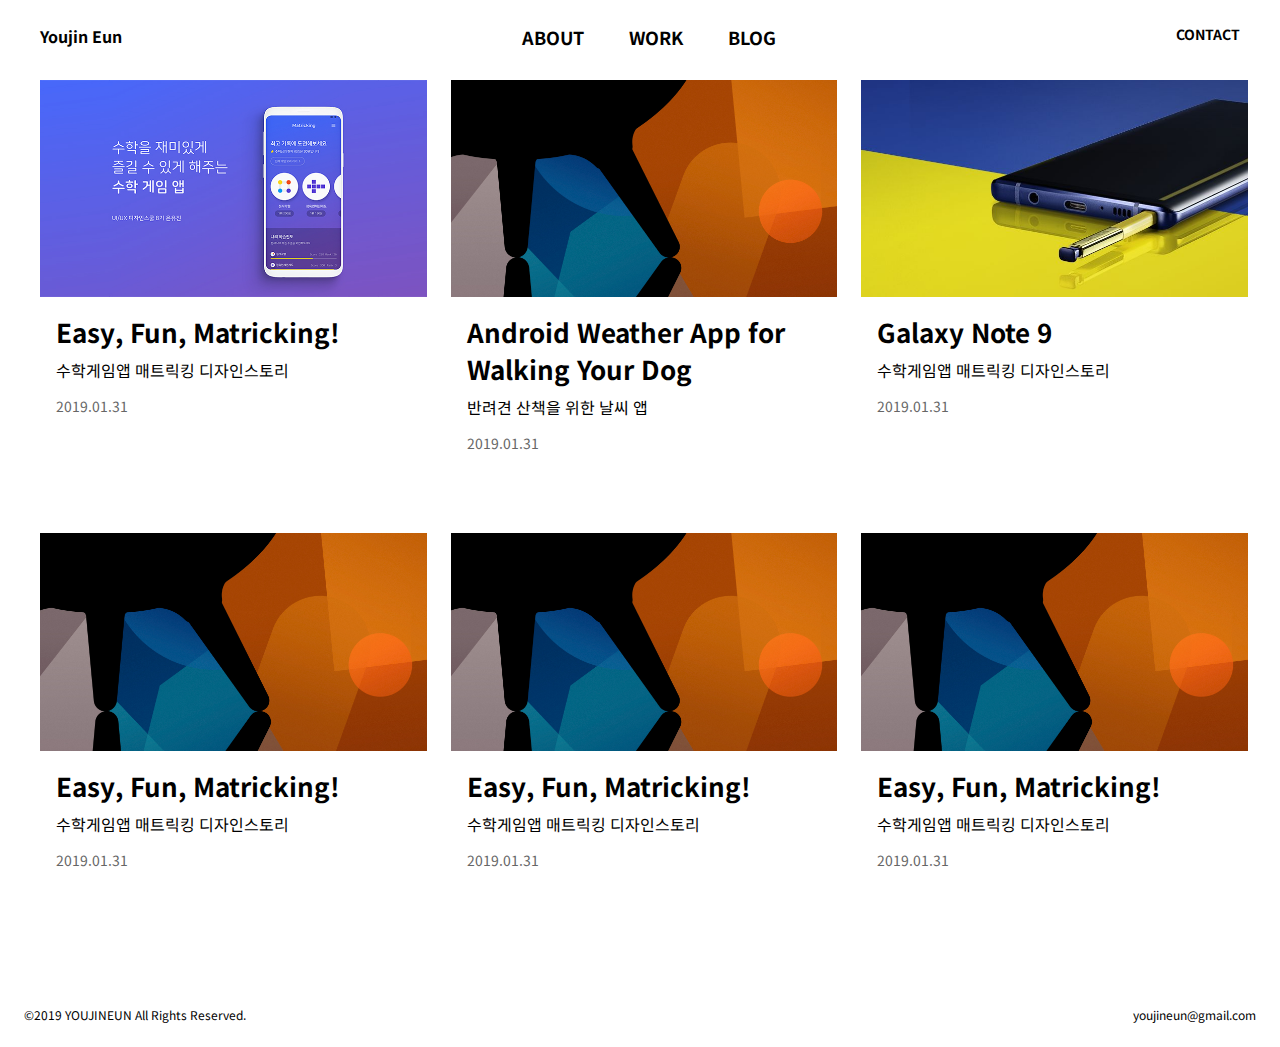
<file: index.html>
<!DOCTYPE html>
<html lang="ko-KR">
<head>
  <meta charset="UTF-8">
  <meta name="viewport" content="width=device-width, initial-scale=1.0">
  <meta http-equiv="X-UA-Compatible" content="ie=edge">
  <title>Eun, you jin</title>
  <link rel="stylesheet" href="./css/style.css" />
  <link rel="shortcut icon" href="./assets/images/favicon.ico" type="image/x-icon">
</head>
<body>
  <div class="container">
    <header class="header">
        <h1 class="logo"><a href="index.html">Youjin Eun</a></h1>
      <nav class="menu">
        <ul>
          <li><a href="#">ABOUT</a></li>
          <li><a href="matricking.html">WORK</a></li>
          <li><a href="#">BLOG</a></li>
        </ul>
      </nav>
      <div class="contact"><a href="#">CONTACT</a></div>
    </header>
    <main class="main">
      <div class="portfolio-list-wrapper">
        <article class="portfolio">
          <a href="matricking.html">
            <figure class="thumbnail">
              <img src="./assets/images/matricking.jpg" alt="매트릭킹">
            </figure>
            <div class="brief">
              <h3 class="title">Easy, Fun, Matricking!</h3>
              <p class="desc">수학게임앱 매트릭킹 디자인스토리</p>
              <p class="date">2019.01.31</p>
            </div>
          </a>
        </article>
        <article class="portfolio">
            <a href="#">
              <figure class="thumbnail">
                <img src="./assets/images/smart_home.jpg" alt="스마트홈">
              </figure>
              <div class="brief">
                <h3 class="title">Android Weather App for Walking Your Dog</h3>
                <p class="desc">반려견 산책을 위한 날씨 앱</p>
                <p class="date">2019.01.31</p>
              </div>
            </a>
        </article>
        <article class="portfolio">
            <a href="#">
              <figure class="thumbnail">
                <img src="./assets/images/note.jpg" alt="매트릭킹">
              </figure>
              <div class="brief">
                <h3 class="title">Galaxy Note 9</h3>
                <p class="desc">수학게임앱 매트릭킹 디자인스토리</p>
                <p class="date">2019.01.31</p>
              </div>
            </a>
        </article>
        <article class="portfolio">
            <a href="#">
              <figure class="thumbnail">
                <img src="./assets/images/smart_home.jpg" alt="스마트홈">
              </figure>
              <div class="brief">
                <h3 class="title">Easy, Fun, Matricking!</h3>
                <p class="desc">수학게임앱 매트릭킹 디자인스토리</p>
                <p class="date">2019.01.31</p>
              </div>
            </a>
          </article>
          <article class="portfolio">
              <a href="#">
                <figure class="thumbnail">
                  <img src="./assets/images/smart_home.jpg" alt="스마트홈">
                </figure>
                <div class="brief">
                  <h3 class="title">Easy, Fun, Matricking!</h3>
                  <p class="desc">수학게임앱 매트릭킹 디자인스토리</p>
                  <p class="date">2019.01.31</p>
                </div>
              </a>
          </article>
          <article class="portfolio">
              <a href="#">
                <figure class="thumbnail">
                  <img src="./assets/images/smart_home.jpg" alt="스마트홈">
                </figure>
                <div class="brief">
                  <h3 class="title">Easy, Fun, Matricking!</h3>
                  <p class="desc">수학게임앱 매트릭킹 디자인스토리</p>
                  <p class="date">2019.01.31</p>
                </div>
              </a>
          </article>
    </main>
    <footer class="footer">
      <div class="copyright">&copy;2019 YOUJINEUN All Rights Reserved.</div>
      <div class="conatct">youjineun@gmail.com</div>
    </footer>
  </div>
</body>
</html>
</file>
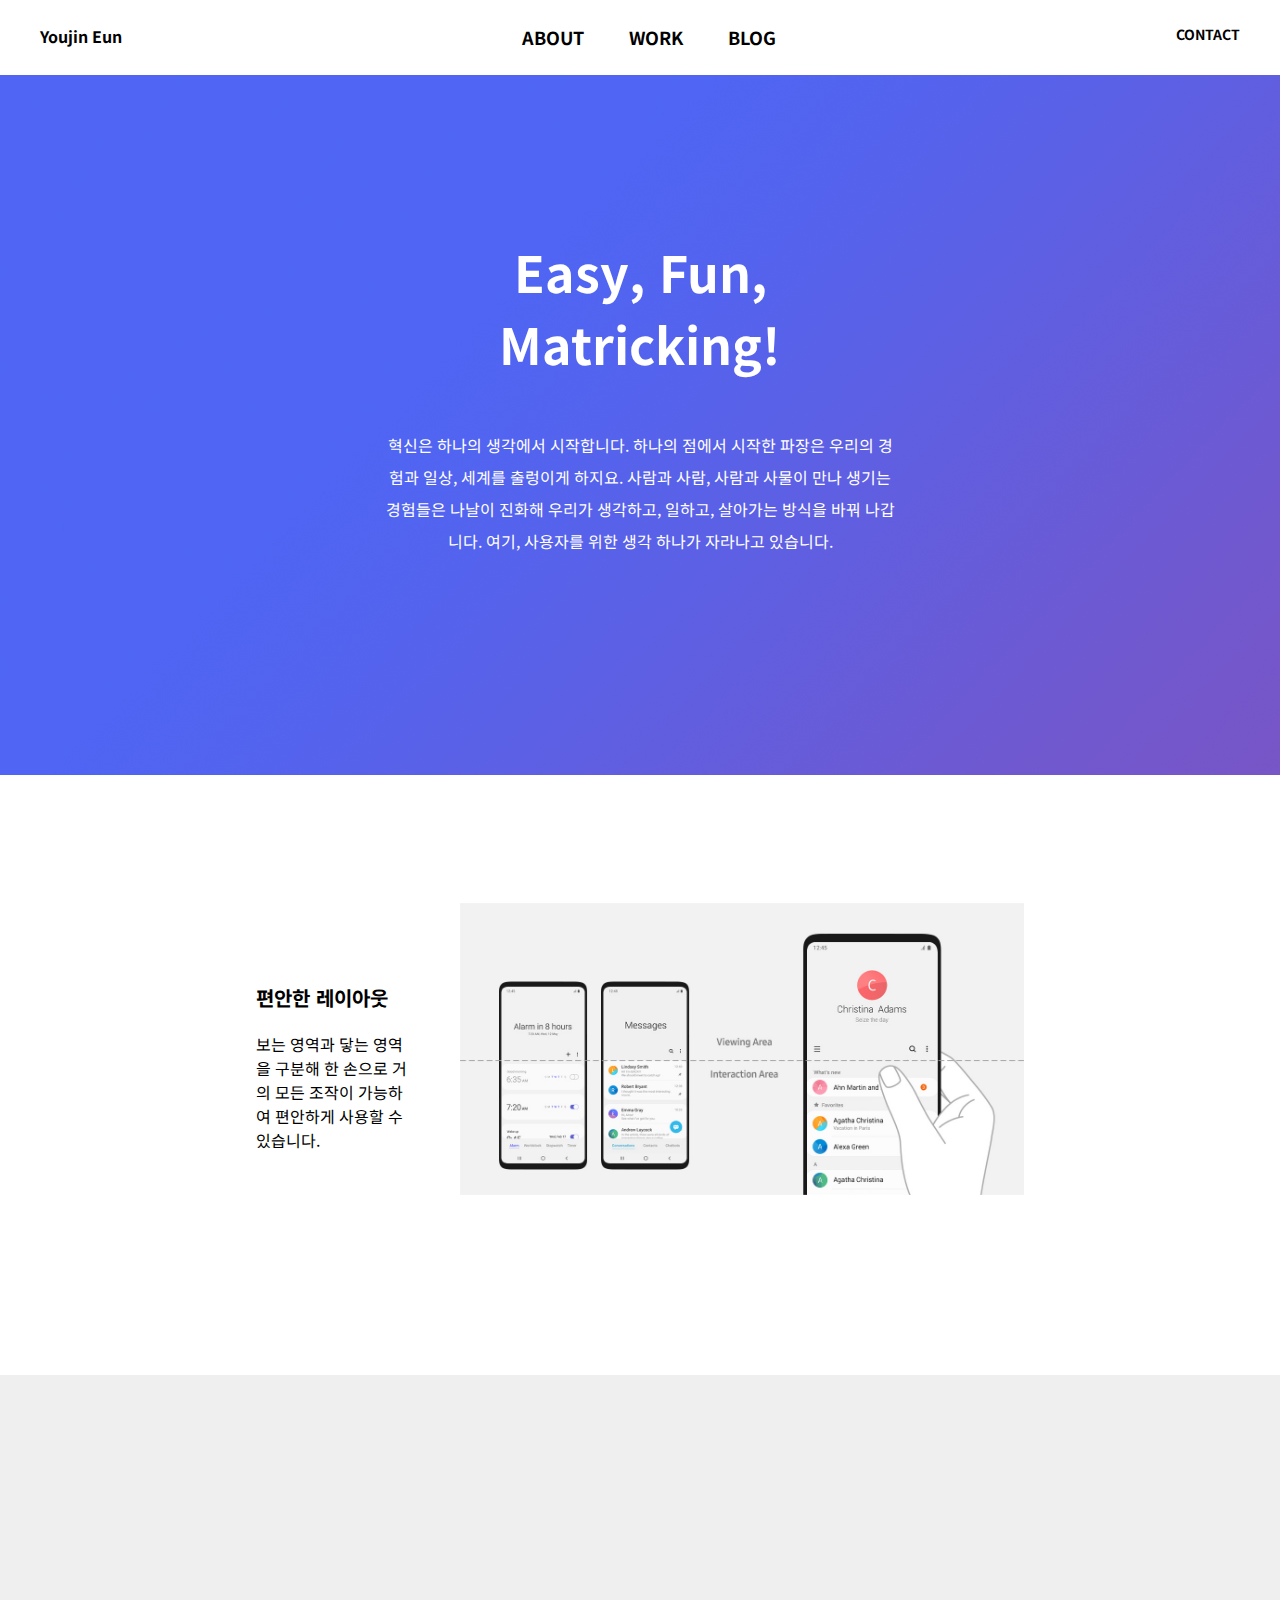
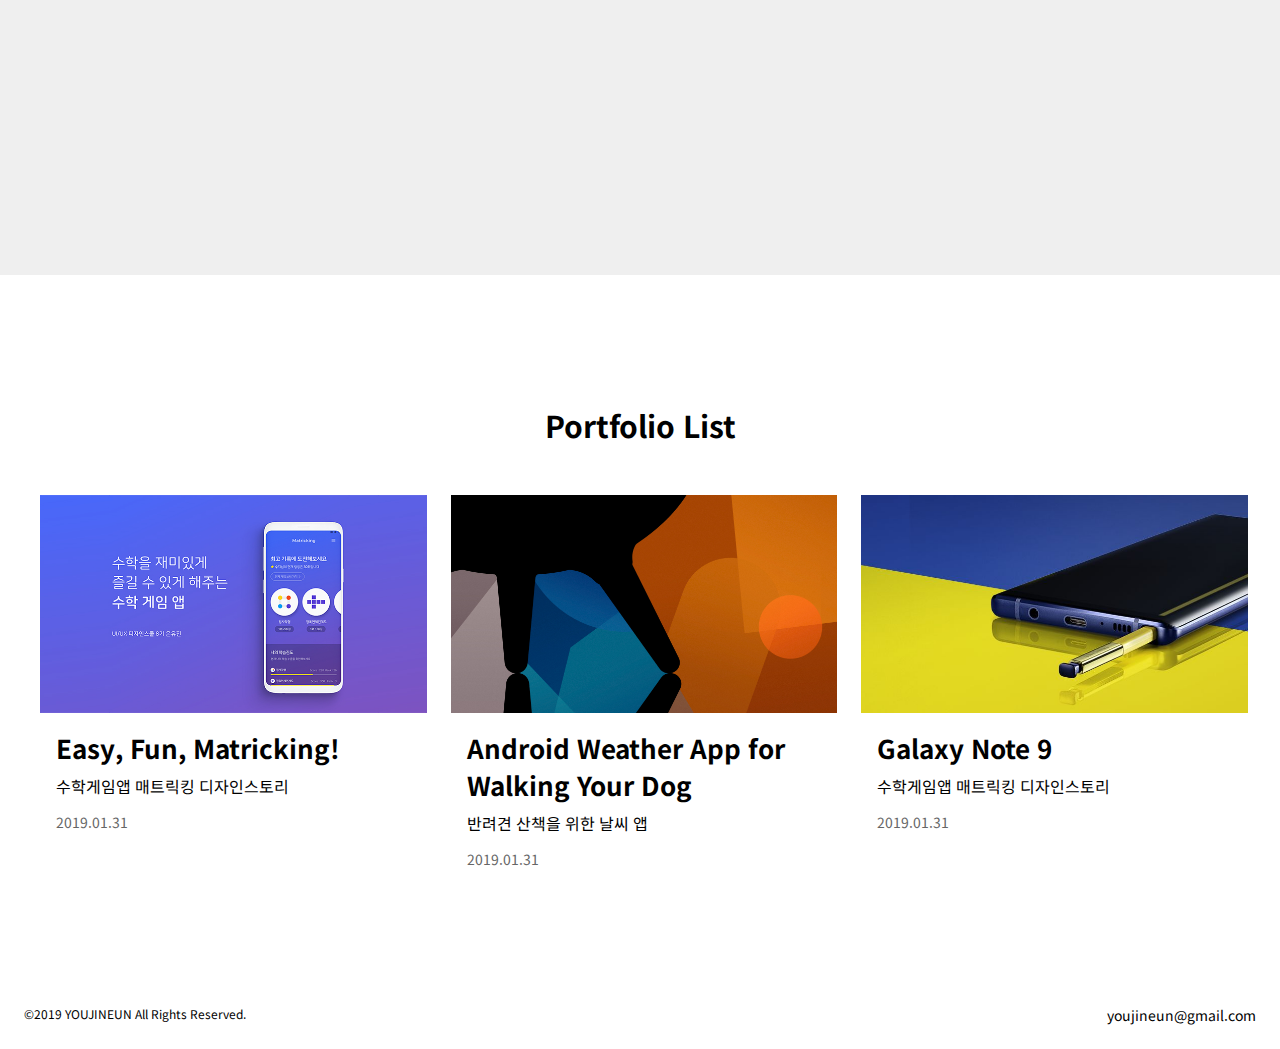
<file: matricking.html>
<!DOCTYPE html>
<html lang="ko-KR">
<head>
  <meta charset="UTF-8">
  <meta name="viewport" content="width=device-width, initial-scale=1.0">
  <meta http-equiv="X-UA-Compatible" content="ie=edge">
  <title>Eun, you jin</title>
  <link rel="stylesheet" href="./css/style.css" />
  <link rel="shortcut icon" href="./assets/images/favicon.ico" type="image/x-icon">
</head>
<body>
  <div class="container">
    <header class="header">
      <h1 class="logo"><a href="index.html">Youjin Eun</a></h1>
      <nav class="menu">
        <ul>
          <li><a href="#">ABOUT</a></li>
          <li><a href="matricking.html">WORK</a></li>
          <li><a href="#">BLOG</a></li>
        </ul>
      </nav>
      <div class="contact">CONTACT</div>
    </header>
    <main class="sub-main">
      <section class="keyvisual">
        <div class="text">
          <h3 class="title">Easy, Fun, Matricking!</h3>
          <p class="cont">혁신은 하나의 생각에서 시작합니다. 하나의 점에서 시작한 파장은 우리의 경험과 일상, 세계를 출렁이게 하지요. 사람과 사람, 사람과 사물이 만나 생기는 경험들은 나날이 진화해 우리가 생각하고, 일하고, 살아가는 방식을 바꿔 나갑니다. 여기, 사용자를 위한 생각 하나가 자라나고 있습니다.</p>
        </div>
      </section>
      <div class="detail1">
        <div class="detail1-wrapper">
          <div class="text">
           <h4 class="title">편안한 레이아웃</h4>
           <p class="cont">보는 영역과 닿는 영역을 구분해 한 손으로 거의 모든 조작이 가능하여 편안하게 사용할 수 있습니다.</p>
          </div>
          <figure class="image">
            <img src="./assets/images/img_sec_7.jpg" alt="레이아웃">
          </figure>
        </div>
      </div>
      <div class="detail2"></div>
      <div class="portfolio-list">
          <h3 class="portfolio-title">Portfolio List</h3>
          <div class="portfolio-list-wrapper">
            <article class="portfolio">
              <a href="matricking.html">
                <figure class="thumbnail">
                  <img src="./assets/images/matricking.jpg" alt="매트릭킹">
                </figure>
                <div class="brief">
                  <h3 class="title">Easy, Fun, Matricking!</h3>
                  <p class="desc">수학게임앱 매트릭킹 디자인스토리</p>
                  <p class="date">2019.01.31</p>
                </div>
              </a>
            </article>
            <article class="portfolio">
                <a href="#">
                  <figure class="thumbnail">
                    <img src="./assets/images/smart_home.jpg" alt="스마트홈">
                  </figure>
                  <div class="brief">
                    <h3 class="title">Android Weather App for Walking Your Dog</h3>
                    <p class="desc">반려견 산책을 위한 날씨 앱</p>
                    <p class="date">2019.01.31</p>
                  </div>
                </a>
            </article>
            <article class="portfolio">
                <a href="#">
                  <figure class="thumbnail">
                    <img src="./assets/images/note.jpg" alt="노트">
                  </figure>
                  <div class="brief">
                    <h3 class="title">Galaxy Note 9</h3>
                    <p class="desc">수학게임앱 매트릭킹 디자인스토리</p>
                    <p class="date">2019.01.31</p>
                  </div>
                </a>
            </article>
            </div>
        </div>
    </main>
    <footer class="footer">
      <div class="copyright">&copy;2019 YOUJINEUN All Rights Reserved.</div>
      <div class="contact">youjineun@gmail.com</div>
    </footer>
  </div>
</body>
</html>
</file>
<file: css/style.css>
@charset "utf-8";
@import url('https://fonts.googleapis.com/css?family=Noto+Sans+KR');
/* 기본 Box Sizing 변경 */
*, *::before, *::after{
  box-sizing: border-box;
}
/* 스타일 초기화 */
html, body, div, span, applet, object, iframe,
h1, h2, h3, h4, h5, h6, p, blockquote, pre,
a, abbr, acronym, address, big, cite, code,
del, dfn, em, img, ins, kbd, q, s, samp,
small, strike, strong, sub, sup, tt, var,
b, u, i, center,
dl, dt, dd, ol, ul, li,
fieldset, form, label, legend,
table, caption, tbody, tfoot, thead, tr, th, td,
article, aside, canvas, details, embed, 
figure, figcaption, footer, header, hgroup, 
menu, nav, output, ruby, section, summary,
time, mark, audio, video {
	margin: 0;
	padding: 0;
	border: 0;
	font-size: 100%;
	font: inherit;
	vertical-align: baseline;
}
/* HTML5 display-role reset for older browsers */
article, aside, details, figcaption, figure, 
footer, header, hgroup, menu, nav, section, main {
	display: block;
}
ol, ul {
	list-style: none;
}
blockquote, q {
	quotes: none;
}
blockquote:before, blockquote:after,
q:before, q:after {
	content: '';
	content: none;
}
table {
	border-collapse: collapse;
	border-spacing: 0;
}
body{
  font-family: 'Noto Sans KR', sans-serif;
}
/* 하이퍼링크 */
a{
  color: inherit;
  text-decoration: none;
}
/*  헤더 스타일 */
.header{
  display: flex;
  justify-content: space-between;
  padding: 1.5em 2.5em;
  position: fixed;
  width: 100%;
  font-weight: 700;
  background-color: rgba(255,255,255,1);
  z-index: 1;
}
.logo{
  display: block;
}
.menu ul{
  display: flex;
  justify-content: space-around;
  min-width: 300px;
  font-size: 18px;
}
.contact{
  display: block;
  font-size: 14px;
}
/* 푸터 스타일 */
.footer{
  display: flex;
  justify-content: space-between;
  padding: 2em 2em;
  font-size: 12px;
}
/* 본문 스타일 */
.portfolio-list-wrapper{
  padding: 5em 2em 2em 2.5em;
  display: flex;
  flex-wrap: wrap;
  justify-content: space-between;
}
.portfolio{
  width: 32%;
  min-width: 200px;
  margin-bottom: 4em;
}
.portfolio .brief{
  padding: 1em;
  display: inline-block;
}
.portfolio .title{
  font-size: 26px;
  font-weight: 700;
  color: #000;
}
.portfolio .desc{
  font-size: 16px;
  margin-top: 0.5em;
  color: #000;
}
.portfolio .date{
  font-size: 14px;
  color: #666;
  margin-top: 1em;
}
.portfolio .thumbnail{
  width: 100%;
  background: pink;
}
.portfolio .thumbnail img{
  width: 100%;
  height: 100%;
  vertical-align: middle;
}
/* ==============================
      포트폴리오 상세 페이지 디자인
============================== */
.sub-main{
  padding-top: 4.7em;
}
/* 키비주얼 */
.keyvisual{
  width: 100%;
  height: 700px;
  background: no-repeat url("../assets/images/matricking_bg.jpg");
}
.keyvisual .text{
  width: 40%;
  height: 100%;
  margin: 0 auto;
  text-align: center;
  color: #fff;
  padding: 10em 0;
}
.keyvisual .title{
  font-size: 50px;
  font-weight: 700;
  margin-bottom: 1em;
}
.keyvisual .cont{
  font-size: 16px;
  font-weight: 400;
  line-height: 2em;
  text-align: center;
}
/* 상세 페이지 */
.detail1{
  width: 100%;
  height: 600px;
  background: #fff;
}
.detail1 .detail1-wrapper{
  width: 60%;
  height: 100%;
  margin: 0 auto;
  display: flex;
  justify-content: space-between;
  padding: 3em 0;
}
.detail1 .text{
  width: 50%;
  padding: 10em 3em 10em 0;
}
.detail1 .title{
  font-size: 20px;
  font-weight: 700;
  margin-bottom: 1em;
}
.detail1 .image img{
  width: 100%;
  padding: 5em 0;
}
.detail2{
  width: 100%;
  height: 500px;
  background: #efefef;
}
.portfolio-title{
  font-size: 30px;
  font-weight: 700;
  text-align: center;
  margin-top: 10%;
}
.portfolio-list .portfolio-list-wrapper{
  padding-top: 3em;
}
</file>
